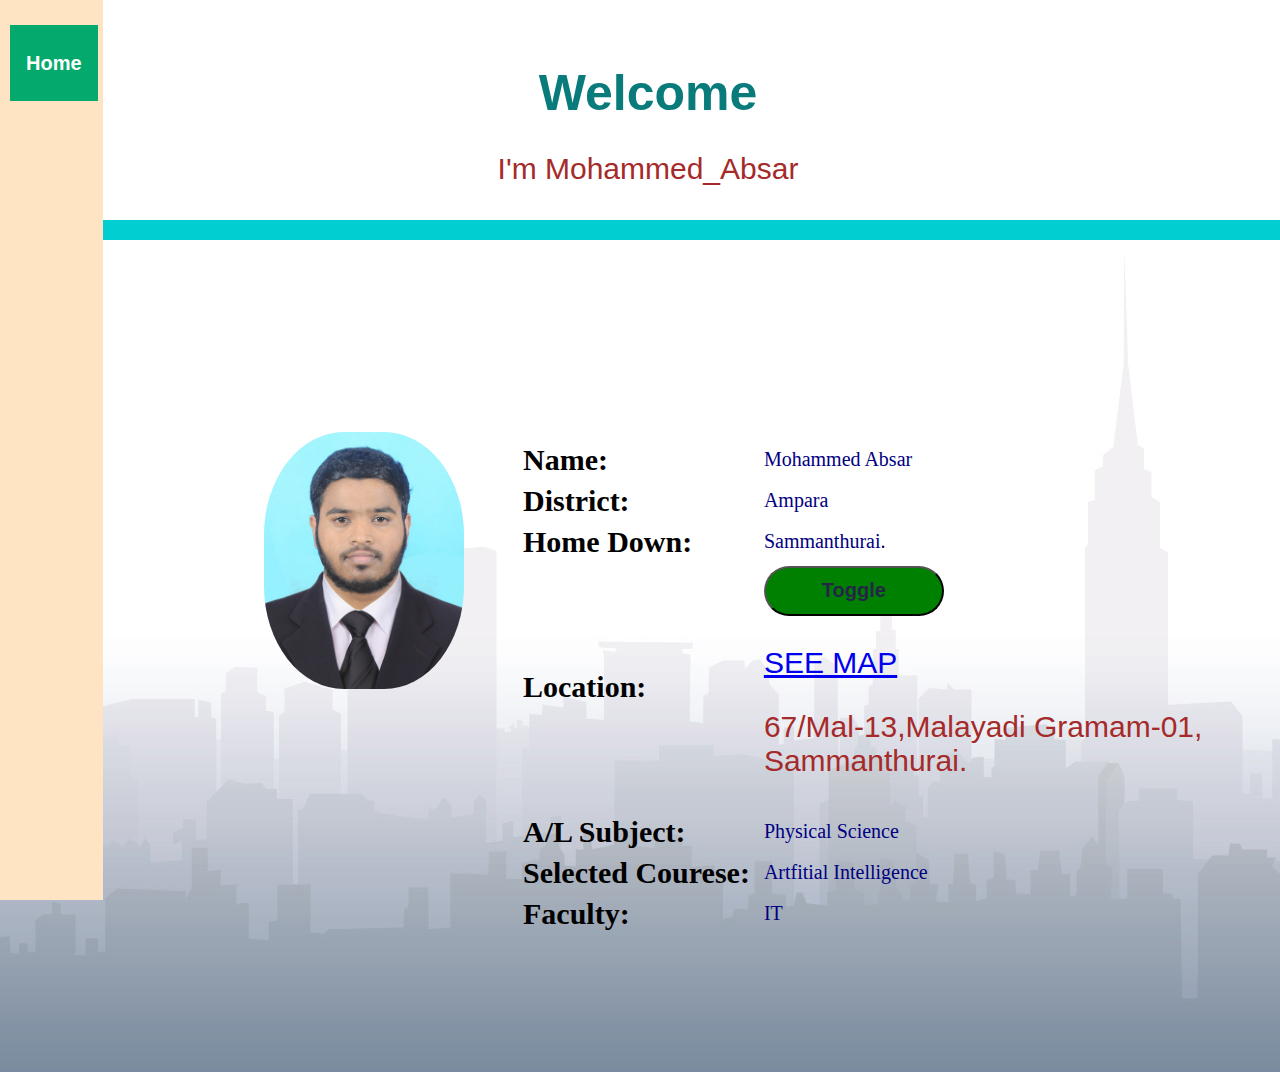
<file: Mohammed_Absar/user/index.html>
<!DOCTYPE html>
<html lang="en">
    <head>
        <title>Mohammed_Absar</title>
        <meta charset="UTF-8">
        <link rel="stylesheet" href="style.css" type="text/css">
        <script src="jquery-3.6.4.min.js"></script>


    </head>
    <body background="backimg.jpg">
        <div class="navpad">
            <ul>
                <li><a class="active" href="#">Home</a></li>
            </ul>
        </div>
        <h1>
            Welcome
            <br>
            <p>
                
                I'm Mohammed_Absar
            </p>
        </h1>
        
        <div class="details">
        </div>
                <img src="Photo.jpg" style="width:200px" >
                <table border="0">
                    <tr>
                        <th>Name:</th>
                        <td>Mohammed Absar</td>
                    </tr>
                    <tr>
                        <th>
                            District:
                        </th>
                        <td>
                            Ampara
                        </td>
                    </tr>
                    <tr>
                         <th>
                            Home Down:
                        </th>
                        <td>
                            Sammanthurai.
                        </td>
                    </tr>
                    <tr>
                        <th>
                            Location:
                        </th>
                        <td>
                            <button type="button" class="togglebtn" style="height: 50px; width: 180px; background-color:green; border-radius: 25px; font-size: 20px; font-weight:bold;" >Toggle</button>

                            <p class="slow">
                                <a href="https://goo.gl/maps/n82nYFGJeEdpqCm96" target="_blank">SEE MAP</a>
                            </p>
                            <p class="class">
                                67/Mal-13,Malayadi Gramam-01,
                                <br> Sammanthurai.
                            </p>
                        </td>
                    </tr>
                    <tr>
                        <th>
                            A/L Subject:
                        </th>
                        <td>
                            Physical Science
                        </td>
                    </tr>
                    <tr>
                        <th>
                            Selected Courese:
                        </th>
                        <td>
                            Artfitial Intelligence
                        </td>
                    </tr>
                    <tr>
                        <th>
                            Faculty:
                        </th>
                        <td>
                            IT
                        </td>
                    </tr>

                </table>

                <script>

                    
                    $(document).ready(function(){
                            $()
                            $('.togglebtn').click(function(){
                            $('p.slow').toggle("slow");
                            $('p.class').toggle("2000");

                        });
                    });
                </script>

    </body>
</html>
</file>
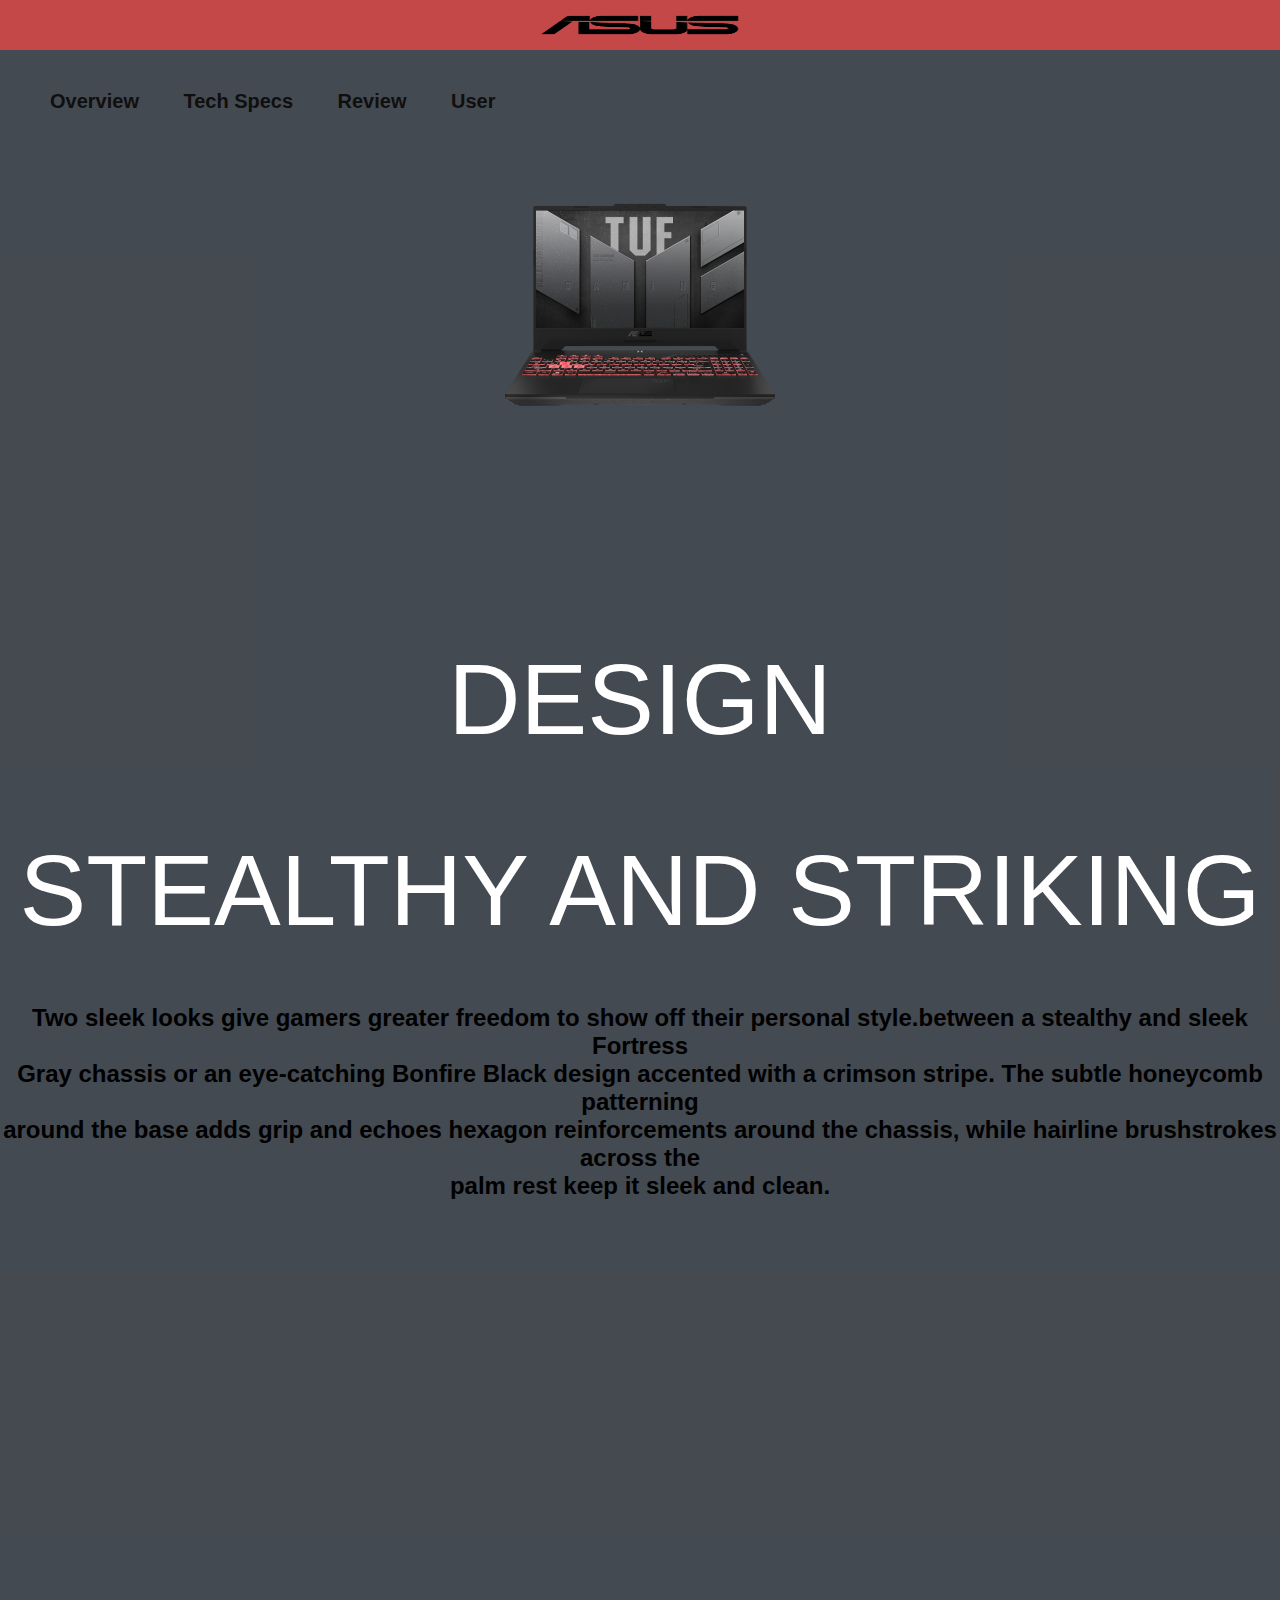
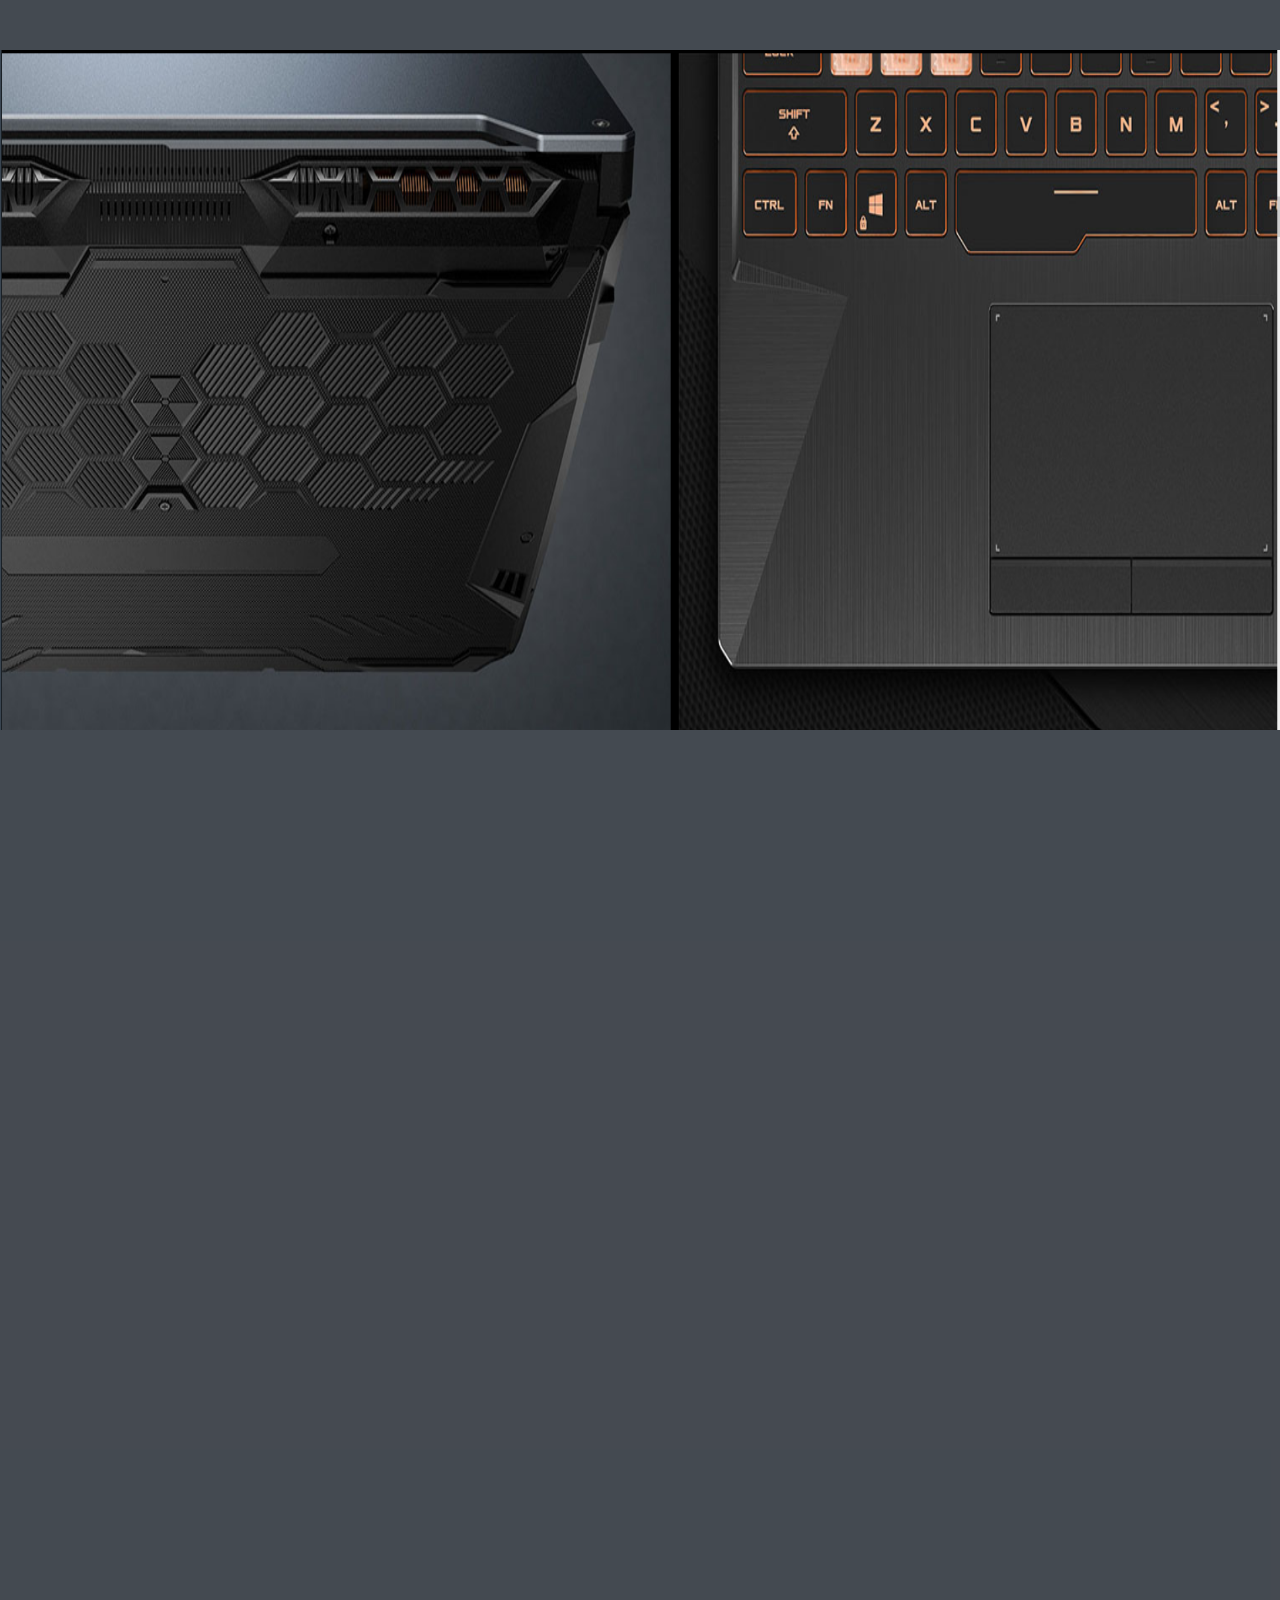
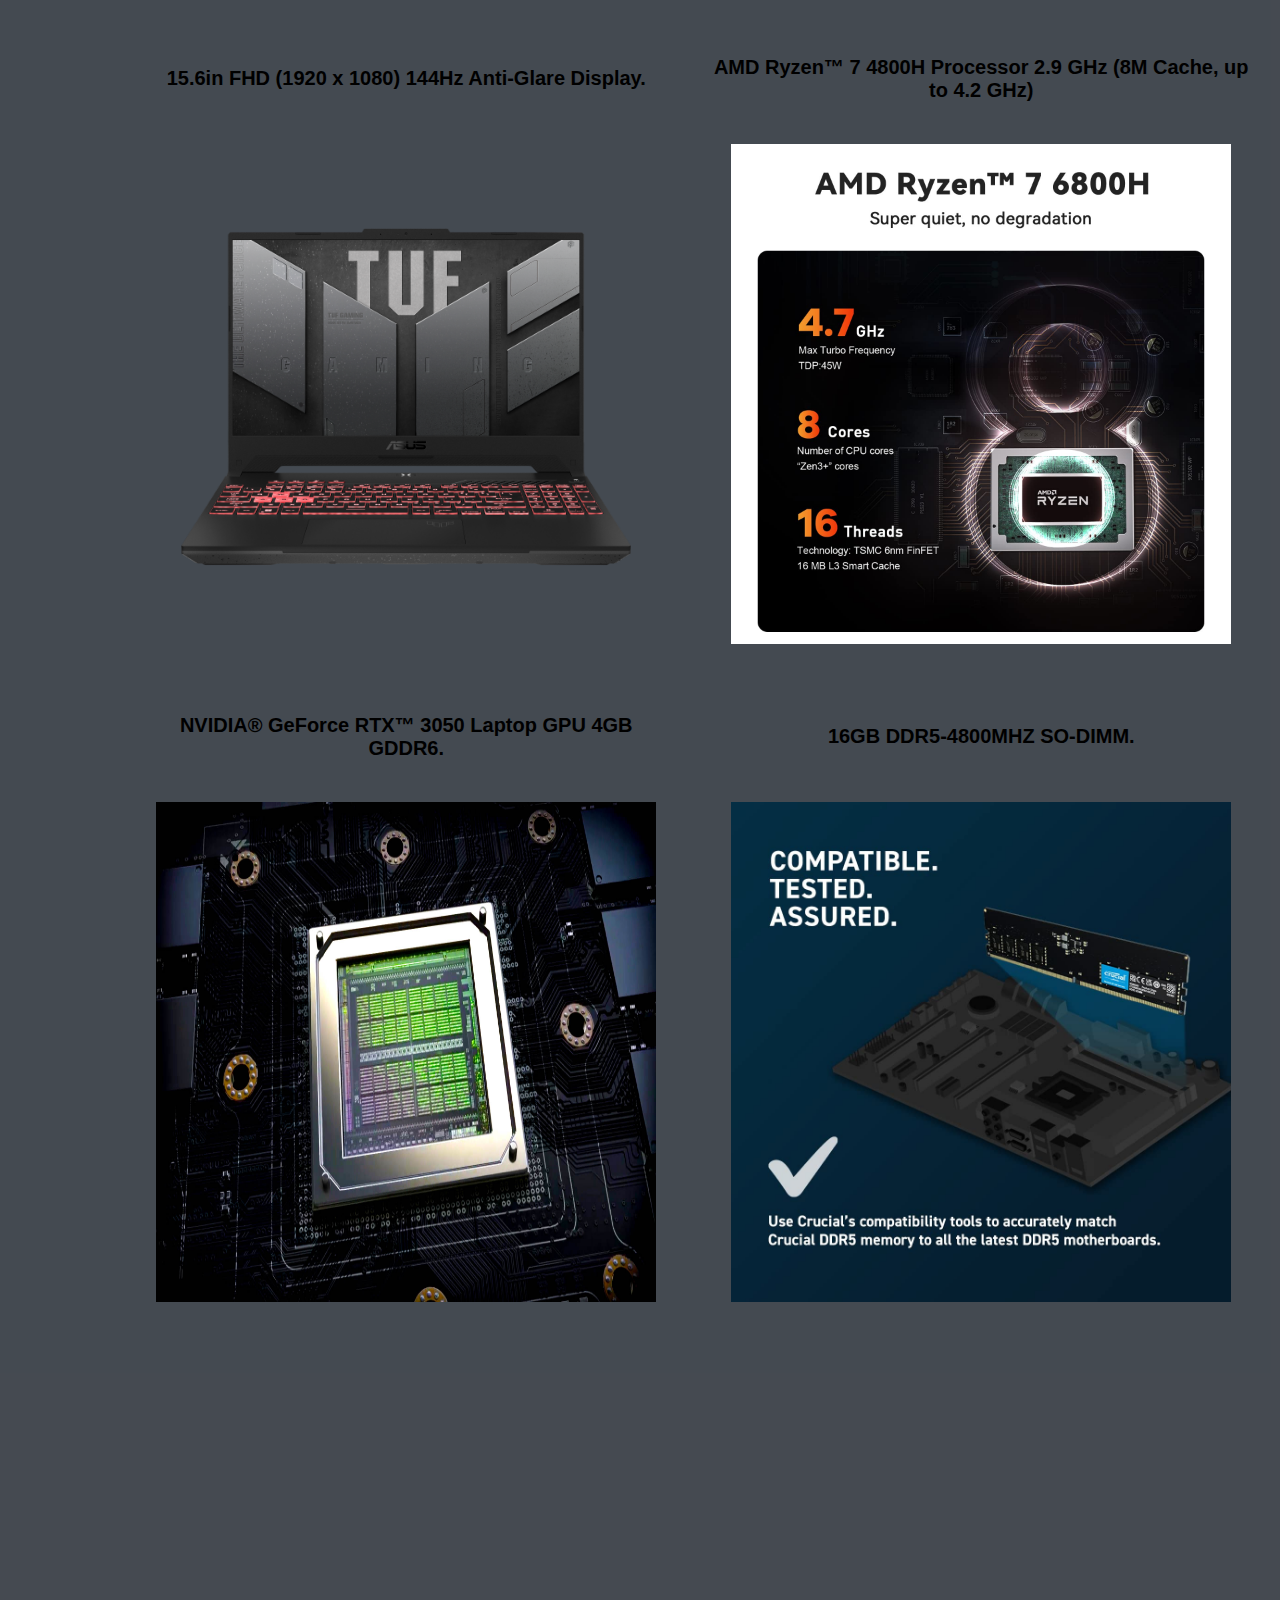
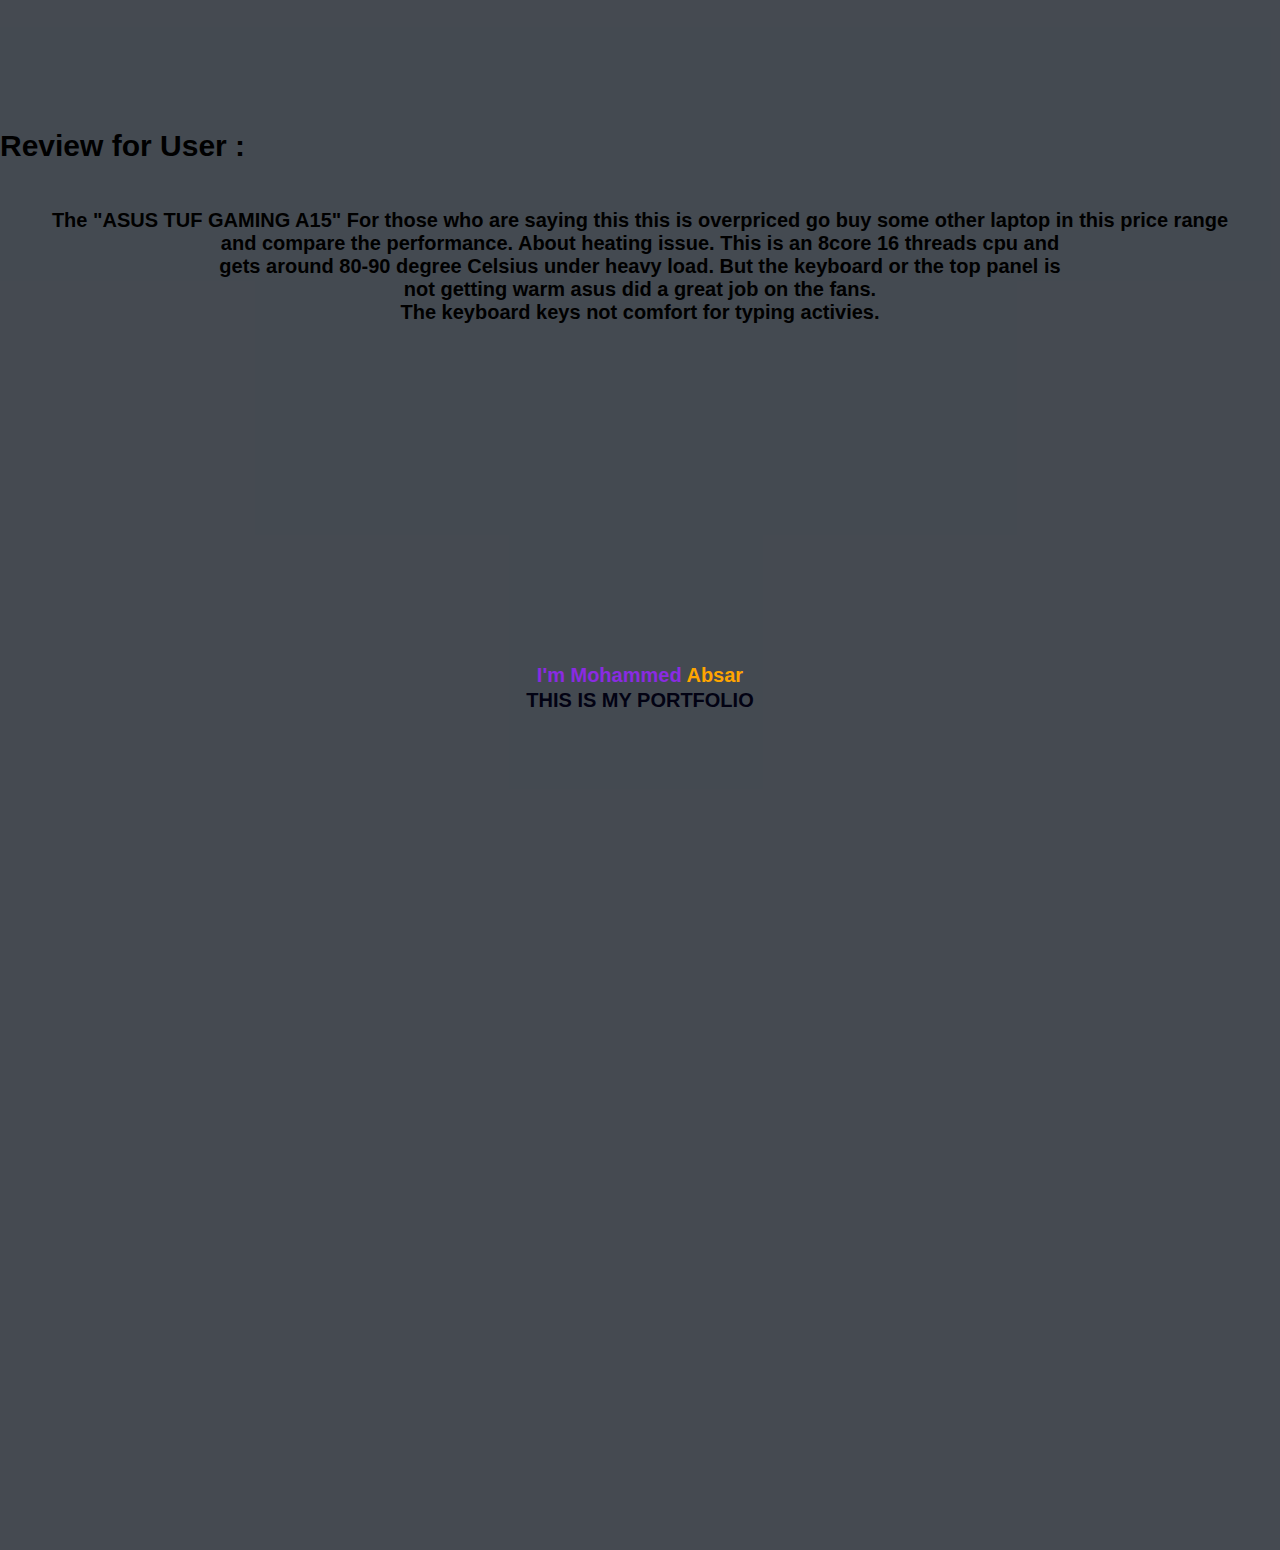
<file: Mohammed_Absar/Portfolio.html>
<!DOCTYPE html>
<html>
<head>


    <title>PORTFOLIO</title>
    <link rel="stylesheet" type="text/css" href="style.css">
    <script src="user/jquery-3.6.4.min.js"></script>

</head>

<body>
    <div class="ex">
         <img src="Asus-Logo.png"  alt="Logo" height="50" width="200">
         <a name="Asus-Logo.png"></a>   
    
    </div>

    <div class="ex1">
        <nav>
            <ul>
                <li><a href="#Asus-Logo.png">Overview</a></li>
                <li><a href="#t_spec">Tech Specs</a></li>
                <li><a href="#rew">Review</a></li>
                <li><a href="user/index.html" target="_blank">User</a></li>
            </ul>
        </nav>
        
    <div class="ex3">
        <img src="Laptop.png" alt="Laptop" height="300" width="300">
        
    </div>
        <div class="dtext">
        
                DESIGN
                
        </div>

    <div class="dtext1">
        
        STEALTHY AND STRIKING
        
    </div>
    <h2 align="center"><font face="arial" color="black">
        <br> <br>

        Two sleek looks give gamers greater freedom to show off their personal style.between a stealthy and sleek Fortress  <br>
        Gray chassis or an eye-catching Bonfire Black design accented with a crimson stripe. The subtle honeycomb patterning  <br>
        around the base adds grip and echoes hexagon reinforcements around the chassis, while hairline brushstrokes across the  <br>
        palm rest keep it sleek and clean.
    </font>
    
    
    </h2>
    
    
        
    <div class="lab">
        <img src="lap.png" height="680" width="100%">
    </div>


    <div class="tech_font">
    <div class="nav1">

        <table border="0">
            <a name="t_spec">
            <tr><th>15.6in FHD (1920 x 1080) 144Hz Anti-Glare Display.</th>
            <th>AMD Ryzen™ 7 4800H Processor 2.9 GHz (8M Cache, up to 4.2 GHz)</th>
            </tr>
            <tr>
            <td>
                <p>
                    <img src="Laptop.png" alt="Laptop" height="500" width="500">
                </p><br>
            
            </td>
            <td>
                <p>
                    <img src="Ryzen.jpg" alt="Laptop" height="500" width="500">
                 </p><br>
            </td>
            </tr>
        </div>
        
        
            <tr>
                <th> NVIDIA® GeForce RTX™ 3050 Laptop GPU 4GB GDDR6.</th>
                <th>16GB DDR5-4800MHZ SO-DIMM.</th>
            </tr>
            <tr><td> 
                <p>
                <img src="Nvd.jpg" alt="Laptop" height="500" width="500">
                </p><br><td>
                    <p>
                    <img src="Ram.jpg" alt="Laptop" height="500" width="500">
                    </p><br></td></td></tr>
        </table></a>
    </div>
    <div class="dtext2">
        <a name="rew">
            <h2 font face="arial" color="black">
                Review for User :
            </h2>
        </a>
        <br><br>
        <p align="center">

            The "ASUS TUF GAMING A15" For those who are saying this this is overpriced go buy some other laptop in this price range <br>
            and compare the performance. About heating issue. This is an 8core 16 threads cpu and 
            <br>gets around 80-90 degree Celsius under heavy load. But the keyboard or the top panel is <br>
            not getting warm asus did a great job on the fans.
            
            <br>
            
            
            The keyboard keys not comfort for typing activies.
            
        </p>




    </div>
    <script>
        $(document).ready(function(){
            $('.dtext').mouseover(function(){
                $(this).css('background-color','yellow');
            });
            $('.dtext1').mouseover(function(){
                $(this).css('background-color','yellow');
            });
            
        });
    </script>


    <footer>
        
        <div class="ex2">
            <h5><a name="Absar">I'm Mohammed <span>Absar</span></h5>
            </a>
            <p>THIS IS MY PORTFOLIO</p>
            
        </div>
        
    </footer>


</body>    </html>
</file>
<file: Mohammed_Absar/user/style.css>
h1 {
    margin-top: 5%;
    text-align: center;
    color: rgb(9, 123, 123);
    font-weight: bold;
    font-size: 50px;
    line-height: normal;
    font-family: Arial, "Helvetica Neue", Helvetica, sans-serif;
}

p {
    font-size: 30px;
    color: brown;
    font-weight: normal;
    font-family: Arial, "Helvetica Neue", Helvetica, sans-serif;

}

.navpad {
    padding-left: 5px;
    background-color: bisque;
    left: 0;
    position: fixed;
    height: 100%;
    float: left;
    top: 0%;
}

ul {
    list-style-type: none;
    text-decoration: none;
    margin-bottom: 5px;
    cursor: pointer;
    font-family: Arial, "Helvetica Neue", Helvetica, sans-serif;
    font-weight: bold;
    font-size: 20px;
    line-height: 60px;
    padding: 5px;
    justify-content: flex-end;
    align-items: center;
    display: block;


}

li a{
    display: block;
    color: #000;
    padding: 8px 16px;
    text-decoration: none;
}
li a.active {
    background-color: #04AA6D;
    color: white;
  }
  

li a:hover {
    background-color: #555;
    color: white;
  }

body {
    background-position: center;
    background-repeat: no-repeat;
    height: 1000px;
    width: 100%;
}
img{
    margin-left: 20%;
    margin-top: 15%;
    border-radius: 40%;
    opacity: 0.9;
}
.details{
    margin-top: 30px;
    padding: 10px 50px 10px 10px;
    background-color:darkturquoise;
}

table{
    margin-left: 40%;
    margin-top: -20%;

}
th{
    padding-right: 8px;
    padding-top: 4px;
    font-size: 30px;
    font-family: Times New Roman;
    text-align: left;


}
td{
    color: navy;
    padding-left: 4px;
    padding-top: 4px;
    font-size: 20px;
    font-family: Times New Roman;

}
button{
    color: rgb(37, 37, 73);
    background-color:crimson;
    height: 40px;
    width: 100px;

}
.ploca{
    margin-left:30% ;
}
</file>
<file: Mohammed_Absar/style.css>
*{
    margin: 0;
    padding: 0;
    font-family: sans-serif;

}

.ex{
    display: flex;
    justify-content: center;
    padding:0%;
    background-color: rgb(196, 72, 72);
}

.ex1{
    position: relative;
    width: 100%;
    height: 700vh;
    background: hwb(212 25% 70% / 0.975);
    
}

nav{
    display: flex;
    width: 100;
    margin: auto;
    padding: 30px;
    align-items: center;
    justify-content: space-between;

}

nav ul li{
    display: inline-block;
    padding: auto;
    list-style: none;
    margin: 10px 20px;
}

nav ul li a{
    text-decoration: none;
    font-size: 20px;
    color: #100f0f;
    font-weight: bold;
}

nav ul li a:hover{
    color: rgb(241, 240, 240);
}

.ex2{
    text-align: center;
    bottom: 0;
    padding-top: 340px;
    margin-left: center;
}

.ex2 h5{
    font-size: 20px;
    color: blueviolet;
    margin-bottom: 2px;
}

span{
    color: orange;
}

.ex2 p{
    color: rgb(2, 2, 19);
    line-height: 22px;
    font-weight: 30px;
}
.ex3 {
    display: flex;
    justify-content: center;
    
}
.ex3 :hover{
    width: 25%;
    height: 25%;
    transition: width 2s,height 4s;
}
.tech_font{
    font: bold 20px arial;
    
}
.table{
    justify-content: space-between;
    margin-right: 10%;

}
.nav1{
    margin-top: 100vh;
    margin-left: 10%;

}
.lab{
    margin-top: 50vh;
    margin-left: 0;

}
.dtext{
    color: white;
    text-align: center;
    font-size: 100px;
    margin-top: 5cm;
}
.dtext1{
    color: white;
    text-align: center;
    font-size: 100px;
    margin-top: 2cm;
}

.dtext2{
    margin-top: 10cm;
}

th,td
{
    text-align: center;
    padding: 20px;

}
br{
    padding: 10px;
}
</file>
